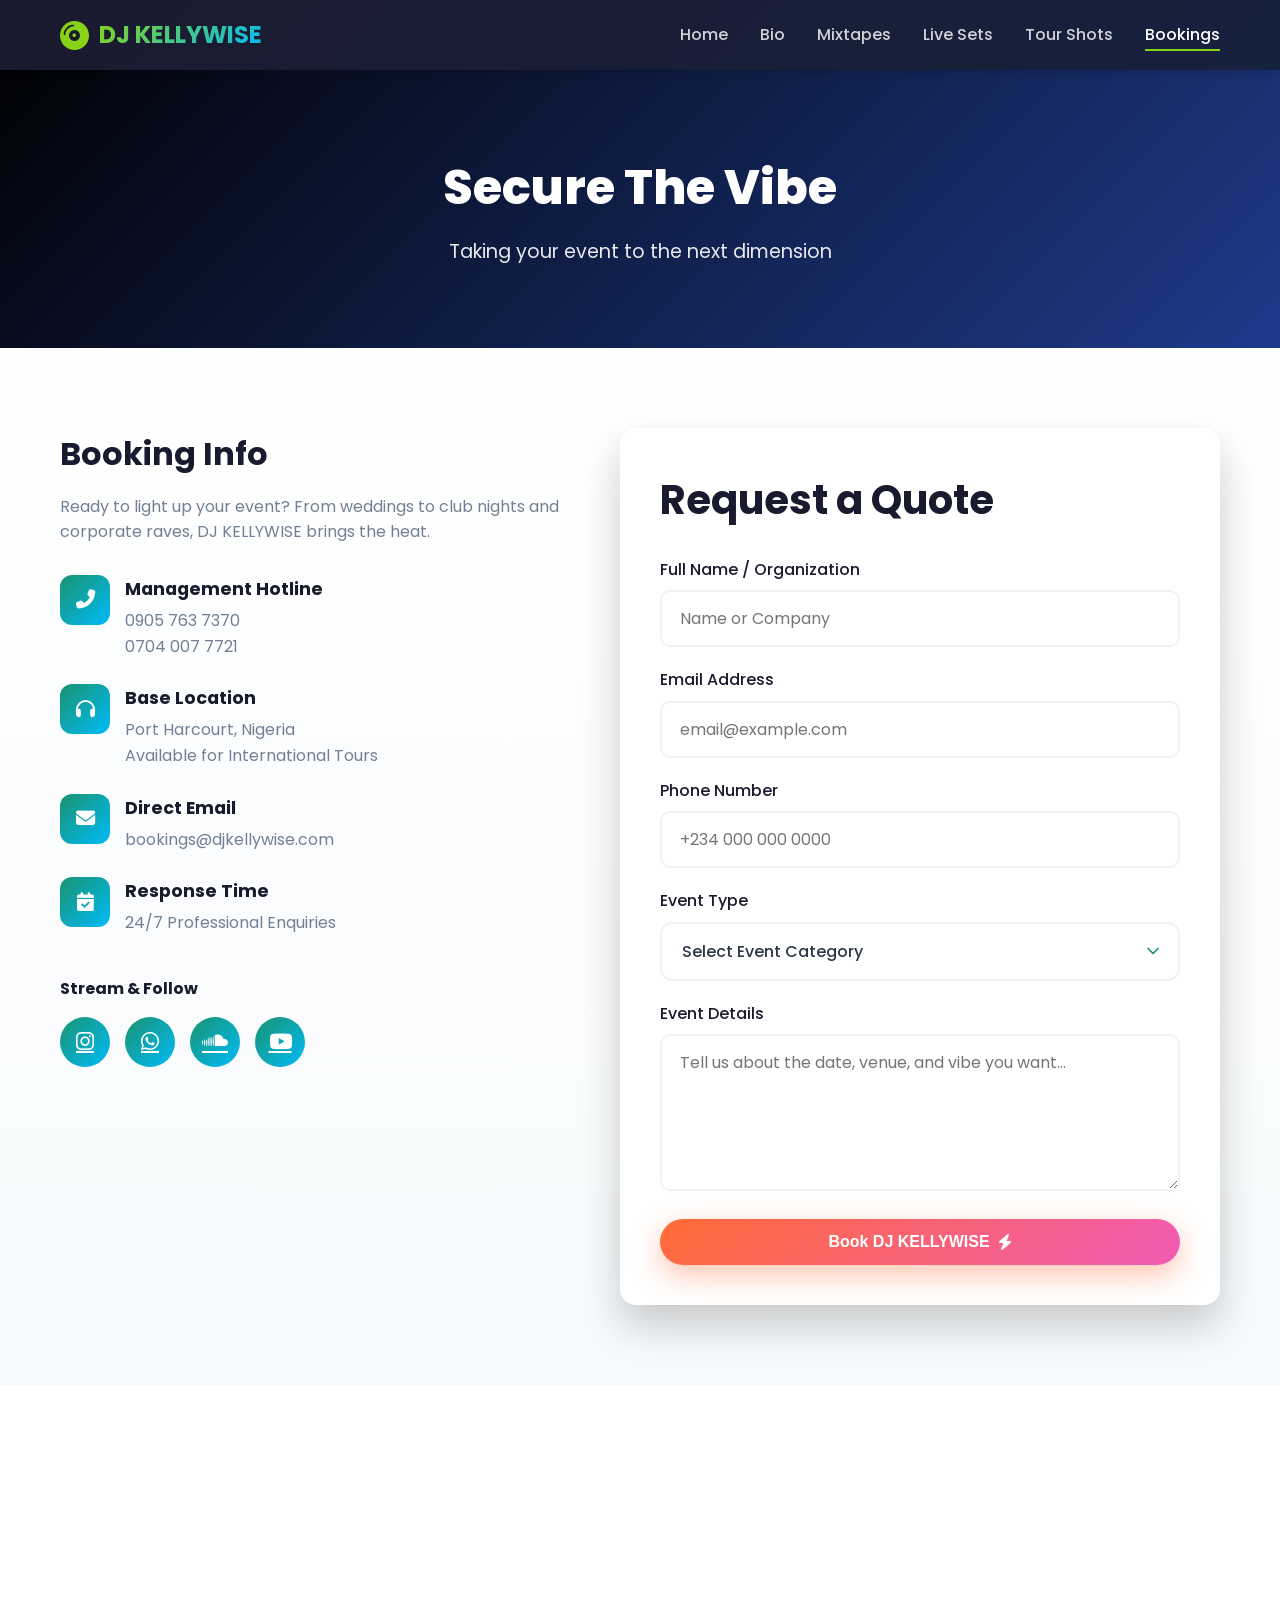
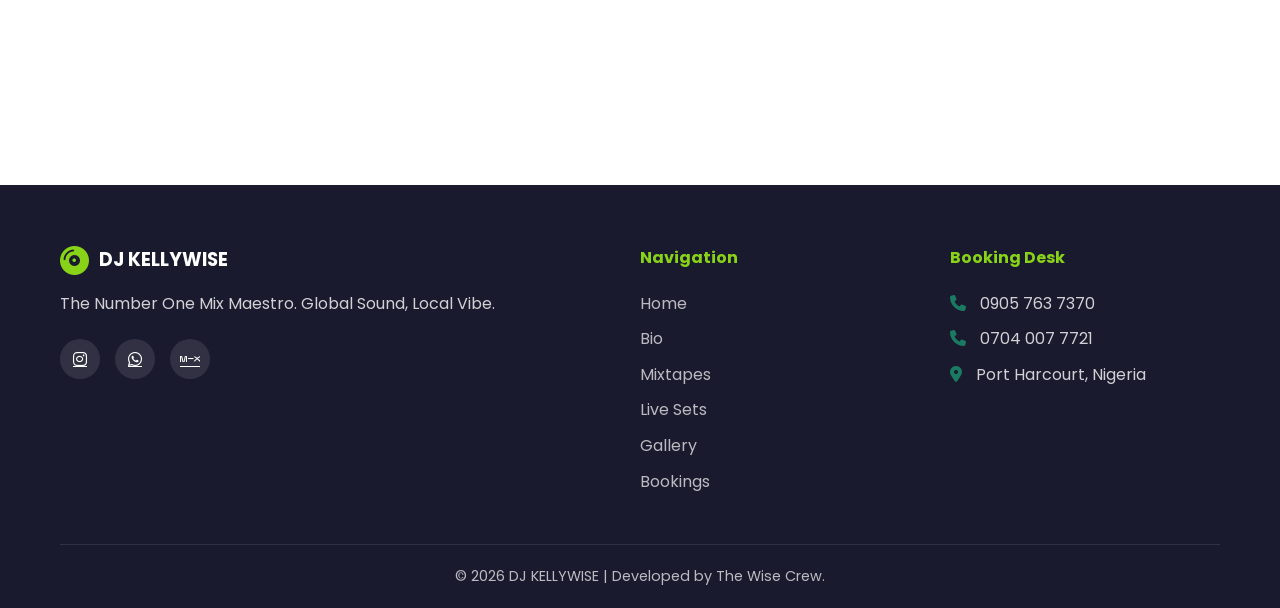
<file: contact.html>
<!DOCTYPE html>
<html lang="en">
<head>
  <meta charset="UTF-8">
  <meta name="viewport" content="width=device-width, initial-scale=1.0">
  <title>Book DJ KELLYWISE | The Sound of the Party</title>
  <link rel="stylesheet" href="style.css">
  <link href="https://fonts.googleapis.com/css2?family=Poppins:wght@300;400;500;600;700;800&display=swap" rel="stylesheet">
  <link rel="stylesheet" href="https://cdnjs.cloudflare.com/ajax/libs/font-awesome/6.4.0/css/all.min.css">
</head>
<body>

  <header id="main-header">
    <div class="container">
      <nav>
        <div class="logo-wrapper">
          <i class="fas fa-compact-disc fa-spin"></i>
          <h1 class="logo">DJ KELLYWISE</h1>
        </div>
        <ul class="nav-links">
          <li><a href="index.html">Home</a></li>
          <li><a href="Bio.html">Bio</a></li>
          <li><a href="mixtapes.html">Mixtapes</a></li>
          <li><a href="videos.html">Live Sets</a></li>
          <li><a href="gallery.html">Tour Shots</a></li>
          <li><a href="contact.html" class="active">Bookings</a></li>
        </ul>
        <div class="hamburger">
          <span></span>
          <span></span>
          <span></span>
        </div>
      </nav>
    </div>
  </header>

  <section class="page-header">
    <div class="page-header-bg" style="background: linear-gradient(135deg, #000000 0%, #1e3a8a 100%);"></div>
    <div class="page-header-content">
      <h1>Secure The Vibe</h1>
      <p>Taking your event to the next dimension</p>
    </div>
  </section>

  <section class="section contact-page">
    <div class="container-section">
      <div class="contact-grid">
        <div class="contact-info-panel">
          <h2>Booking Info</h2>
          <p>Ready to light up your event? From weddings to club nights and corporate raves, DJ KELLYWISE brings the heat.</p>
          
          <div class="contact-methods">
            <div class="contact-method">
              <div class="method-icon"><i class="fas fa-phone-alt"></i></div>
              <div>
                <h4>Management Hotline</h4>
                <p>0905 763 7370</p>
                <p>0704 007 7721</p>
              </div>
            </div>
            
            <div class="contact-method">
              <div class="method-icon"><i class="fas fa-headphones"></i></div>
              <div>
                <h4>Base Location</h4>
                <p>Port Harcourt, Nigeria</p>
                <p>Available for International Tours</p>
              </div>
            </div>
            
            <div class="contact-method">
              <div class="method-icon"><i class="fas fa-envelope"></i></div>
              <div>
                <h4>Direct Email</h4>
                <p>bookings@djkellywise.com</p>
              </div>
            </div>
            
            <div class="contact-method">
              <div class="method-icon"><i class="fas fa-calendar-check"></i></div>
              <div>
                <h4>Response Time</h4>
                <p>24/7 Professional Enquiries</p>
              </div>
            </div>
          </div>

          <div class="social-connect">
            <h4>Stream & Follow</h4>
            <div class="social-links-large">
              <a href="https://www.instagram.com/djkellywise" target="_blank"><i class="fab fa-instagram"></i></a>
              <a href="https://wa.me/2347040077721"><i class="fab fa-whatsapp"></i></a>
              <a href="#"><i class="fab fa-soundcloud"></i></a>
              <a href="#"><i class="fab fa-youtube"></i></a>
            </div>
          </div>
        </div>

        <div class="contact-form-panel">
          <h2>Request a Quote</h2>
          <form action="https://formspree.io/f/xlgpvrnz" method="POST" class="contact-form-full">
            <div class="form-group">
              <label>Full Name / Organization</label>
              <input type="text" name="name" placeholder="Name or Company" required>
            </div>
            
            <div class="form-group">
              <label>Email Address</label>
              <input type="email" name="email" placeholder="email@example.com" required>
            </div>
            
            <div class="form-group">
              <label>Phone Number</label>
              <input type="tel" name="phone" placeholder="+234 000 000 0000">
            </div>
            
            <div class="form-group">
              <label>Event Type</label>
              <select name="event_type" required>
                <option value="" disabled selected>Select Event Category</option>
                <option value="wedding">Wedding Reception</option>
                <option value="club">Club Appearance</option>
                <option value="concert">Concert / Festival</option>
                <option value="corporate">Corporate Event</option>
                <option value="private">Private Party</option>
              </select>
            </div>
            
            <div class="form-group">
              <label>Event Details</label>
              <textarea name="message" rows="5" placeholder="Tell us about the date, venue, and vibe you want..." required></textarea>
            </div>
            
            <button type="submit" class="btn btn-primary btn-full">
              Book DJ KELLYWISE <i class="fas fa-bolt"></i>
            </button>
          </form>
        </div>
      </div>
    </div>
  </section>

  <section class="map-section">
    <div class="map-container">
      <iframe 
        src="https://www.google.com/maps/embed?pb=!1m18!1m12!1m3!1d3975.7!2d6.9!3d4.8!2m3!1f0!2f0!3f0!3m2!1i1024!2i768!4f13.1!3m3!1m2!1s0x0%3A0x0!2zNMKwNDgnMDAuMCJOIDbCsDU0JzAwLjAiRQ!5e0!3m2!1sen!2sng!4v1234567890" 
        width="100%" 
        height="100%" 
        style="border:0;" 
        allowfullscreen="" 
        loading="lazy">
      </iframe>
    </div>
  </section>

  <footer>
    <div class="container-section">
      <div class="footer-content">
        <div class="footer-brand">
          <div class="logo-wrapper">
            <i class="fas fa-compact-disc"></i>
            <h3>DJ KELLYWISE</h3>
          </div>
          <p>The Number One Mix Maestro. Global Sound, Local Vibe.</p>
          <div class="social-links">
            <a href="https://www.instagram.com/djkellywise" target="_blank"><i class="fab fa-instagram"></i></a>
            <a href="https://wa.me/2347040077721"><i class="fab fa-whatsapp"></i></a>
            <a href="#"><i class="fab fa-mixcloud"></i></a>
          </div>
        </div>
        <div class="footer-links">
          <h4>Navigation</h4>
          <ul>
            <li><a href="index.html">Home</a></li>
            <li><a href="Bio.html">Bio</a></li>
            <li><a href="mixtapes.html">Mixtapes</a></li>
            <li><a href="videos.html">Live Sets</a></li>
            <li><a href="gallery.html">Gallery</a></li>
            <li><a href="contact.html">Bookings</a></li>
          </ul>
        </div>
        <div class="footer-contact">
          <h4>Booking Desk</h4>
          <p><i class="fas fa-phone"></i> 0905 763 7370</p>
          <p><i class="fas fa-phone"></i> 0704 007 7721</p>
          <p><i class="fas fa-map-marker-alt"></i> Port Harcourt, Nigeria</p>
        </div>
      </div>
      <div class="footer-bottom">
        <p>© 2026 DJ KELLYWISE | Developed by The Wise Crew.</p>
      </div>
    </div>
  </footer>

  <script>
    const hamburger = document.querySelector('.hamburger');
    const navLinks = document.querySelector('.nav-links');
    
    hamburger.addEventListener('click', () => {
      navLinks.classList.toggle('active');
      hamburger.classList.toggle('active');
    });

    window.addEventListener('scroll', () => {
      const header = document.getElementById('main-header');
      if (window.scrollY > 50) header.classList.add('scrolled');
      else header.classList.remove('scrolled');
    });
  </script>

</body>
</html>
</file>
<file: style.css>
/* CSS VARIABLES */
:root {
  --primary: #1a936f;
  --primary-dark: #147a5c;
  --secondary: #88d317;
  --accent: #00bbf9;
  --accent-light: #00f5d4;
  --orange: #ff6b35;
  --yellow: #ffd23f;
  --pink: #f15bb5;
  --purple: #9b5de5;
  
  --dark: #1a1a2e;
  --dark-light: #16213e;
  --text: #2d3748;
  --text-light: #718096;
  --white: #ffffff;
  --gray-100: #f7fafc;
  --gray-200: #edf2f7;
  
  --shadow-sm: 0 2px 4px rgba(0,0,0,0.05);
  --shadow: 0 4px 6px rgba(0,0,0,0.1);
  --shadow-lg: 0 10px 25px rgba(0,0,0,0.15);
  --shadow-xl: 0 20px 40px rgba(0,0,0,0.2);
  
  --transition: all 0.3s cubic-bezier(0.4, 0, 0.2, 1);
  --border-radius: 16px;
}

/* RESET */
* {
  margin: 0;
  padding: 0;
  box-sizing: border-box;
}

body {
  font-family: 'Poppins', sans-serif;
  line-height: 1.6;
  color: var(--text);
  overflow-x: hidden;
}

/* CONTAINER */
.container {
  max-width: 1200px;
  margin: 0 auto;
  padding: 0 20px;
}

.container-section {
  max-width: 1200px;
  margin: 0 auto;
  padding: 0 20px;
}

.text-center {
  text-align: center;
}

/* HEADER */
header {
  background: linear-gradient(135deg, var(--dark) 0%, var(--dark-light) 100%);
  color: var(--white);
  position: fixed;
  width: 100%;
  top: 0;
  z-index: 1000;
  padding: 1rem 0;
  box-shadow: var(--shadow);
}

header.scrolled {
  background: rgba(26, 26, 46, 0.95);
  backdrop-filter: blur(10px);
}

nav {
  width: 100%;
  display: flex;
  justify-content: space-between;
  align-items: center;
}

.logo-wrapper {
  display: flex;
  align-items: center;
  gap: 10px;
}

.logo-wrapper i {
  font-size: 1.8rem;
  color: var(--secondary);
}

.logo {
  font-size: 1.5rem;
  font-weight: 700;
  background: linear-gradient(135deg, var(--secondary) 0%, var(--accent) 100%);
  -webkit-background-clip: text;
  -webkit-text-fill-color: transparent;
}

.nav-links {
  list-style: none;
  display: flex;
  gap: 2rem;
}

.nav-links li a {
  color: rgba(255,255,255,0.8);
  text-decoration: none;
  font-weight: 500;
  transition: var(--transition);
  position: relative;
}

.nav-links li a::after {
  content: '';
  position: absolute;
  bottom: -5px;
  left: 0;
  width: 0;
  height: 2px;
  background: var(--secondary);
  transition: var(--transition);
}

.nav-links li a:hover,
.nav-links li a.active {
  color: var(--white);
}

.nav-links li a:hover::after,
.nav-links li a.active::after {
  width: 100%;
}

.hamburger {
  display: none;
  flex-direction: column;
  gap: 5px;
  cursor: pointer;
}

.hamburger span {
  width: 25px;
  height: 3px;
  background: var(--white);
  border-radius: 3px;
  transition: var(--transition);
}

/* HERO SECTION */
.hero {
  min-height: 100vh;
  display: flex;
  align-items: center;
  justify-content: center;
  position: relative;
  overflow: hidden;
  padding-top: 80px;
  background: linear-gradient(135deg, #667eea 0%, #764ba2 25%, #f093fb 50%, #f5576c 75%, #4facfe 100%);
  background-size: 400% 400%;
  animation: gradientShift 15s ease infinite;
}

@keyframes gradientShift {
  0% { background-position: 0% 50%; }
  50% { background-position: 100% 50%; }
  100% { background-position: 0% 50%; }
}

.hero-gradient {
  position: absolute;
  top: 0;
  left: 0;
  right: 0;
  bottom: 0;
  background: rgba(0,0,0,0.3);
  z-index: 1;
}

.hero-text {
  position: relative;
  z-index: 2;
  text-align: center;
  color: var(--white);
  max-width: 800px;
  padding: 0 20px;
}

.hero-tag {
  display: inline-flex;
  align-items: center;
  gap: 8px;
  background: rgba(255,255,255,0.2);
  backdrop-filter: blur(10px);
  padding: 8px 20px;
  border-radius: 50px;
  font-size: 0.9rem;
  margin-bottom: 1.5rem;
}

.hero-tag i {
  color: var(--yellow);
}

.hero h2 {
  font-size: clamp(2.5rem, 6vw, 4.5rem);
  font-weight: 800;
  line-height: 1.1;
  margin-bottom: 1rem;
}

.gradient-text {
  background: linear-gradient(135deg, var(--yellow) 0%, var(--secondary) 50%, var(--accent) 100%);
  -webkit-background-clip: text;
  -webkit-text-fill-color: transparent;
  background-clip: text;
}

.hero p {
  font-size: 1.2rem;
  margin-bottom: 2rem;
  opacity: 0.95;
}

.hero-buttons {
  display: flex;
  gap: 1rem;
  justify-content: center;
  flex-wrap: wrap;
  margin-bottom: 3rem;
}

.btn {
  display: inline-flex;
  align-items: center;
  gap: 8px;
  padding: 14px 32px;
  border-radius: 50px;
  font-weight: 600;
  text-decoration: none;
  transition: var(--transition);
  border: none;
  cursor: pointer;
  font-size: 1rem;
}

.btn-primary {
  background: linear-gradient(135deg, var(--orange) 0%, var(--pink) 100%);
  color: var(--white);
  box-shadow: 0 10px 30px rgba(255,107,53,0.4);
}

.btn-primary:hover {
  transform: translateY(-3px);
  box-shadow: 0 15px 40px rgba(255,107,53,0.5);
}

.btn-secondary {
  background: rgba(255,255,255,0.2);
  backdrop-filter: blur(10px);
  color: var(--white);
  border: 2px solid rgba(255,255,255,0.3);
}

.btn-secondary:hover {
  background: rgba(255,255,255,0.3);
  transform: translateY(-3px);
}

.hero-stats {
  display: flex;
  justify-content: center;
  gap: 3rem;
  flex-wrap: wrap;
}

.stat {
  text-align: center;
}

.stat-number {
  display: block;
  font-size: 2.5rem;
  font-weight: 800;
  color: var(--yellow);
}

.stat-label {
  font-size: 0.9rem;
  opacity: 0.9;
}

.floating-shapes {
  position: absolute;
  width: 100%;
  height: 100%;
  overflow: hidden;
  z-index: 0;
}

.shape {
  position: absolute;
  border-radius: 50%;
  opacity: 0.1;
}

.shape-1 {
  width: 300px;
  height: 300px;
  background: var(--yellow);
  top: 10%;
  left: 10%;
  animation: float 6s ease-in-out infinite;
}

.shape-2 {
  width: 200px;
  height: 200px;
  background: var(--accent);
  top: 60%;
  right: 10%;
  animation: float 8s ease-in-out infinite;
}

.shape-3 {
  width: 150px;
  height: 150px;
  background: var(--secondary);
  bottom: 10%;
  left: 30%;
  animation: float 7s ease-in-out infinite;
}

@keyframes float {
  0%, 100% { transform: translateY(0); }
  50% { transform: translateY(-20px); }
}

/* PAGE HEADER */
.page-header {
  position: relative;
  padding: 150px 0 80px;
  text-align: center;
  color: var(--white);
  margin-top: 0;
}

.page-header-bg {
  position: absolute;
  top: 0;
  left: 0;
  right: 0;
  bottom: 0;
  z-index: 0;
}

.page-header-content {
  position: relative;
  z-index: 1;
}

.page-header h1 {
  font-size: 3rem;
  font-weight: 800;
  margin-bottom: 10px;
}

.page-header p {
  font-size: 1.2rem;
  opacity: 0.9;
}

/* SECTIONS */
.section {
  padding: 80px 0;
}

.section-header {
  text-align: center;
  margin-bottom: 50px;
}

.section-tag {
  display: inline-block;
  background: linear-gradient(135deg, var(--primary) 0%, var(--accent) 100%);
  color: var(--white);
  padding: 6px 20px;
  border-radius: 50px;
  font-size: 0.85rem;
  font-weight: 600;
  margin-bottom: 1rem;
}

.section h2 {
  font-size: 2.5rem;
  font-weight: 700;
  color: var(--dark);
  margin-bottom: 10px;
}

.section-subtitle {
  color: var(--text-light);
  font-size: 1.1rem;
}

/* PREVIEW SECTION */
.preview-section {
  background: linear-gradient(180deg, var(--gray-100) 0%, var(--white) 100%);
}

.preview-grid {
  display: grid;
  grid-template-columns: repeat(auto-fit, minmax(250px, 1fr));
  gap: 30px;
}

.preview-card {
  background: var(--white);
  padding: 40px 30px;
  border-radius: var(--border-radius);
  text-align: center;
  box-shadow: var(--shadow);
  transition: var(--transition);
}

.preview-card:hover {
  transform: translateY(-10px);
  box-shadow: var(--shadow-xl);
}

.preview-icon {
  width: 80px;
  height: 80px;
  border-radius: 20px;
  display: flex;
  align-items: center;
  justify-content: center;
  font-size: 2rem;
  margin: 0 auto 20px;
  color: var(--white);
}

.preview-icon.amusement { background: linear-gradient(135deg, #ff6b35, #f7931e); }
.preview-icon.aquatic { background: linear-gradient(135deg, #00bbf9, #00f5d4); }
.preview-icon.garden { background: linear-gradient(135deg, #1a936f, #88d317); }
.preview-icon.hotel { background: linear-gradient(135deg, #9b5de5, #f15bb5); }

.preview-card h3 {
  font-size: 1.3rem;
  margin-bottom: 10px;
  color: var(--dark);
}

.preview-card p {
  color: var(--text-light);
}

/* VIDEO PREVIEW SECTION */
.video-preview-section {
  background: linear-gradient(135deg, var(--dark) 0%, var(--purple) 100%);
  color: var(--white);
}

.video-preview-section .section-header h2,
.video-preview-section .section-header .section-subtitle {
  color: var(--white);
}

.video-preview {
  max-width: 900px;
  margin: 0 auto;
}

.video-thumb-large {
  position: relative;
  border-radius: var(--border-radius);
  overflow: hidden;
  box-shadow: var(--shadow-xl);
}

.video-thumb-large img {
  width: 100%;
  display: block;
}

.play-overlay {
  position: absolute;
  top: 0;
  left: 0;
  right: 0;
  bottom: 0;
  background: rgba(0,0,0,0.4);
  display: flex;
  flex-direction: column;
  align-items: center;
  justify-content: center;
  transition: var(--transition);
}

.play-overlay:hover {
  background: rgba(0,0,0,0.3);
}

.play-btn-large {
  width: 100px;
  height: 100px;
  background: var(--white);
  border-radius: 50%;
  display: flex;
  align-items: center;
  justify-content: center;
  font-size: 2rem;
  color: var(--primary);
  text-decoration: none;
  transition: var(--transition);
  margin-bottom: 20px;
}

.play-btn-large:hover {
  transform: scale(1.1);
  box-shadow: 0 10px 30px rgba(0,0,0,0.3);
}

.play-overlay p {
  font-size: 1.2rem;
  font-weight: 600;
}

/* ABOUT SECTION */
.about-section {
  background: linear-gradient(180deg, var(--white) 0%, var(--gray-100) 100%);
}

.about-content {
  display: grid;
  grid-template-columns: 1fr 1fr;
  gap: 60px;
  align-items: center;
}

.about-image {
  position: relative;
}

.about-image img {
  width: 100%;
  border-radius: var(--border-radius);
  box-shadow: var(--shadow-xl);
}

.experience-badge {
  position: absolute;
  bottom: -20px;
  right: -20px;
  background: linear-gradient(135deg, var(--orange) 0%, var(--pink) 100%);
  color: var(--white);
  padding: 20px 30px;
  border-radius: var(--border-radius);
  text-align: center;
  box-shadow: var(--shadow-lg);
}

.experience-badge .years {
  display: block;
  font-size: 2.5rem;
  font-weight: 800;
  line-height: 1;
}

.experience-badge .text {
  font-size: 0.9rem;
  font-weight: 500;
}

.about-text h2 {
  font-size: 2.2rem;
  color: var(--dark);
  margin: 20px 0 15px;
}

.about-text > p {
  color: var(--text-light);
  margin-bottom: 15px;
  font-size: 1.05rem;
}

.about-features {
  display: grid;
  grid-template-columns: 1fr 1fr;
  gap: 20px;
  margin: 30px 0;
}

.feature {
  display: flex;
  align-items: center;
  gap: 12px;
}

.feature-icon {
  width: 45px;
  height: 45px;
  background: linear-gradient(135deg, var(--primary) 0%, var(--accent) 100%);
  border-radius: 12px;
  display: flex;
  align-items: center;
  justify-content: center;
  color: var(--white);
  font-size: 1.2rem;
}

.feature h4 {
  font-size: 1rem;
  color: var(--dark);
  margin-bottom: 2px;
}

.feature p {
  font-size: 0.85rem;
  color: var(--text-light);
  margin: 0;
}

/* MISSION SECTION */
.mission-section {
  background: var(--white);
}

.mission-grid {
  display: grid;
  grid-template-columns: repeat(auto-fit, minmax(300px, 1fr));
  gap: 30px;
}

.mission-card {
  background: linear-gradient(135deg, var(--gray-100) 0%, var(--white) 100%);
  padding: 40px;
  border-radius: var(--border-radius);
  text-align: center;
  transition: var(--transition);
}

.mission-card:hover {
  transform: translateY(-5px);
  box-shadow: var(--shadow-lg);
}

.mission-icon {
  width: 70px;
  height: 70px;
  background: linear-gradient(135deg, var(--primary) 0%, var(--accent) 100%);
  border-radius: 50%;
  display: flex;
  align-items: center;
  justify-content: center;
  margin: 0 auto 20px;
  font-size: 1.8rem;
  color: var(--white);
}

.mission-card h3 {
  font-size: 1.4rem;
  margin-bottom: 15px;
  color: var(--dark);
}

.mission-card p {
  color: var(--text-light);
  line-height: 1.8;
}

/* ATTRACTIONS PAGE */
.attractions-page {
  background: linear-gradient(180deg, var(--gray-100) 0%, var(--white) 100%);
}

.attractions-detailed {
  display: flex;
  flex-direction: column;
  gap: 80px;
}

.attraction-detailed {
  display: grid;
  grid-template-columns: 1fr 1fr;
  gap: 50px;
  align-items: center;
}

.attraction-detailed.reverse {
  direction: rtl;
}

.attraction-detailed.reverse > * {
  direction: ltr;
}

.attraction-image {
  border-radius: var(--border-radius);
  overflow: hidden;
  box-shadow: var(--shadow-xl);
}

.attraction-image img {
  width: 100%;
  height: 100%;
  object-fit: cover;
  display: block;
}

.attraction-content {
  padding: 20px;
}

.attraction-icon {
  width: 70px;
  height: 70px;
  border-radius: 20px;
  display: flex;
  align-items: center;
  justify-content: center;
  font-size: 1.8rem;
  color: var(--white);
  margin-bottom: 20px;
}

.attraction-icon.amusement { background: linear-gradient(135deg, #ff6b35, #f7931e); }
.attraction-icon.aquatic { background: linear-gradient(135deg, #00bbf9, #00f5d4); }
.attraction-icon.garden { background: linear-gradient(135deg, #1a936f, #88d317); }
.attraction-icon.hotel { background: linear-gradient(135deg, #9b5de5, #f15bb5); }
.attraction-icon.restaurant { background: linear-gradient(135deg, #f15bb5, #fee440); }
.attraction-icon.conference { background: linear-gradient(135deg, #00bbf9, #9b5de5); }

.attraction-content h3 {
  font-size: 2rem;
  color: var(--dark);
  margin-bottom: 15px;
}

.attraction-content > p {
  color: var(--text-light);
  margin-bottom: 20px;
  line-height: 1.8;
}

.attraction-features {
  list-style: none;
  margin-bottom: 30px;
}

.attraction-features li {
  padding: 8px 0;
  color: var(--text);
  display: flex;
  align-items: center;
  gap: 10px;
}

.attraction-features li i {
  color: var(--primary);
}

/* VIDEO PAGE */
.video-gallery-section {
  background: linear-gradient(180deg, var(--white) 0%, var(--gray-100) 100%);
}

.featured-video {
  background: var(--white);
  border-radius: var(--border-radius);
  overflow: hidden;
  box-shadow: var(--shadow-xl);
  margin-bottom: 60px;
}

.video-container {
  position: relative;
  padding-bottom: 56.25%;
  height: 0;
  overflow: hidden;
}

.video-container video,
.video-container iframe {
  position: absolute;
  top: 0;
  left: 0;
  width: 100%;
  height: 100%;
  object-fit: cover;
}

.video-info {
  padding: 30px;
}

.video-info h3 {
  font-size: 1.5rem;
  margin-bottom: 10px;
  color: var(--dark);
}

.video-info > p {
  color: var(--text-light);
  margin-bottom: 15px;
}

.video-stats {
  display: flex;
  gap: 20px;
  color: var(--text-light);
  font-size: 0.9rem;
}

.video-stats i {
  margin-right: 5px;
  color: var(--primary);
}

.video-grid {
  display: grid;
  grid-template-columns: repeat(auto-fit, minmax(350px, 1fr));
  gap: 30px;
}

.video-card {
  background: var(--white);
  border-radius: var(--border-radius);
  overflow: hidden;
  box-shadow: var(--shadow);
  transition: var(--transition);
}

.video-card:hover {
  transform: translateY(-5px);
  box-shadow: var(--shadow-xl);
}

.video-player video {
  width: 100%;
  display: block;
}

.video-details {
  padding: 20px;
}

.video-details h4 {
  font-size: 1.2rem;
  margin-bottom: 8px;
  color: var(--dark);
}

.video-details > p {
  color: var(--text-light);
  font-size: 0.9rem;
  margin-bottom: 10px;
}

.video-meta {
  display: flex;
  gap: 15px;
  font-size: 0.85rem;
  color: var(--text-light);
}

.video-meta i {
  margin-right: 3px;
  color: var(--primary);
}

/* UPLOAD SECTION */
.upload-section {
  background: linear-gradient(135deg, var(--primary) 0%, var(--accent) 100%);
  color: var(--white);
  text-align: center;
}

.upload-box {
  max-width: 500px;
  margin: 0 auto;
  padding: 60px 40px;
  background: rgba(255,255,255,0.1);
  backdrop-filter: blur(10px);
  border-radius: var(--border-radius);
  border: 2px dashed rgba(255,255,255,0.3);
}

.upload-box i {
  font-size: 4rem;
  margin-bottom: 20px;
  opacity: 0.9;
}

.upload-box h3 {
  font-size: 1.8rem;
  margin-bottom: 10px;
}

.upload-box > p {
  opacity: 0.9;
  margin-bottom: 25px;
}

.upload-note {
  font-size: 0.85rem;
  opacity: 0.7;
  margin-top: 15px;
}

/* GALLERY PAGE */
.gallery-section {
  background: linear-gradient(180deg, var(--white) 0%, var(--gray-100) 100%);
}

.gallery-filter {
  display: flex;
  justify-content: center;
  gap: 15px;
  margin-bottom: 40px;
  flex-wrap: wrap;
}

.filter-btn {
  padding: 10px 25px;
  border: 2px solid var(--primary);
  background: transparent;
  color: var(--primary);
  border-radius: 50px;
  cursor: pointer;
  font-weight: 600;
  transition: var(--transition);
}

.filter-btn:hover,
.filter-btn.active {
  background: var(--primary);
  color: var(--white);
}

.gallery-masonry {
  display: grid;
  grid-template-columns: repeat(4, 1fr);
  grid-auto-rows: 250px;
  gap: 20px;
}

.gallery-item {
  position: relative;
  border-radius: var(--border-radius);
  overflow: hidden;
  cursor: pointer;
}

.gallery-item img {
  width: 100%;
  height: 100%;
  object-fit: cover;
  transition: var(--transition);
}

.gallery-item.large {
  grid-column: span 2;
  grid-row: span 2;
}

.gallery-item.wide {
  grid-column: span 2;
}

.gallery-overlay {
  position: absolute;
  bottom: 0;
  left: 0;
  right: 0;
  background: linear-gradient(to top, rgba(0,0,0,0.8), transparent);
  padding: 20px;
  color: var(--white);
  transform: translateY(100%);
  transition: var(--transition);
  display: flex;
  justify-content: space-between;
  align-items: flex-end;
}

.gallery-item:hover img {
  transform: scale(1.1);
}

.gallery-item:hover .gallery-overlay {
  transform: translateY(0);
}

.gallery-overlay h4 {
  font-size: 1.2rem;
  margin-bottom: 5px;
}

.gallery-overlay p {
  font-size: 0.9rem;
  opacity: 0.9;
}

.view-btn {
  width: 40px;
  height: 40px;
  background: var(--white);
  border: none;
  border-radius: 50%;
  display: flex;
  align-items: center;
  justify-content: center;
  cursor: pointer;
  transition: var(--transition);
}

.view-btn:hover {
  transform: scale(1.1);
}

/* LIGHTBOX */
.lightbox {
  display: none;
  position: fixed;
  top: 0;
  left: 0;
  right: 0;
  bottom: 0;
  background: rgba(0,0,0,0.95);
  z-index: 9999;
  align-items: center;
  justify-content: center;
  padding: 20px;
}

.lightbox img {
  max-width: 90%;
  max-height: 80vh;
  border-radius: 10px;
}

.lightbox-close {
  position: absolute;
  top: 20px;
  right: 40px;
  font-size: 3rem;
  color: var(--white);
  cursor: pointer;
  transition: var(--transition);
}

.lightbox-close:hover {
  color: var(--primary);
}

.lightbox-caption {
  position: absolute;
  bottom: 80px;
  left: 50%;
  transform: translateX(-50%);
  color: var(--white);
  font-size: 1.2rem;
}

.lightbox-prev,
.lightbox-next {
  position: absolute;
  top: 50%;
  transform: translateY(-50%);
  background: rgba(255,255,255,0.2);
  border: none;
  color: var(--white);
  width: 50px;
  height: 50px;
  border-radius: 50%;
  cursor: pointer;
  font-size: 1.2rem;
  transition: var(--transition);
}

.lightbox-prev:hover,
.lightbox-next:hover {
  background: var(--primary);
}

.lightbox-prev { left: 20px; }
.lightbox-next { right: 20px; }

/* CONTACT PAGE */
.contact-page {
  background: linear-gradient(180deg, var(--white) 0%, var(--gray-100) 100%);
}

.contact-grid {
  display: grid;
  grid-template-columns: 1fr 1.2fr;
  gap: 60px;
}

.contact-info-panel h2 {
  font-size: 2rem;
  margin-bottom: 15px;
  color: var(--dark);
}

.contact-info-panel > p {
  color: var(--text-light);
  margin-bottom: 30px;
}

.contact-methods {
  margin-bottom: 40px;
}

.contact-method {
  display: flex;
  align-items: flex-start;
  gap: 15px;
  margin-bottom: 25px;
}

.method-icon {
  width: 50px;
  height: 50px;
  background: linear-gradient(135deg, var(--primary) 0%, var(--accent) 100%);
  border-radius: 12px;
  display: flex;
  align-items: center;
  justify-content: center;
  color: var(--white);
  font-size: 1.2rem;
  flex-shrink: 0;
}

.contact-method h4 {
  font-size: 1.1rem;
  color: var(--dark);
  margin-bottom: 5px;
}

.contact-method p {
  color: var(--text-light);
  margin: 0;
}

.social-connect h4 {
  margin-bottom: 15px;
  color: var(--dark);
}

.social-links-large {
  display: flex;
  gap: 15px;
}

.social-links-large a {
  width: 50px;
  height: 50px;
  background: linear-gradient(135deg, var(--primary) 0%, var(--accent) 100%);
  border-radius: 50%;
  display: flex;
  align-items: center;
  justify-content: center;
  color: var(--white);
  font-size: 1.3rem;
  transition: var(--transition);
}

.social-links-large a:hover {
  transform: translateY(-3px);
  box-shadow: var(--shadow-lg);
}

.contact-form-panel {
  background: var(--white);
  padding: 40px;
  border-radius: var(--border-radius);
  box-shadow: var(--shadow-xl);
}

.contact-form-panel h2 {
  margin-bottom: 25px;
  color: var(--dark);
}

.contact-form-full .form-group {
  margin-bottom: 20px;
}

.contact-form-full label {
  display: block;
  margin-bottom: 8px;
  color: var(--dark);
  font-weight: 500;
}

.contact-form-full input,
.contact-form-full select,
.contact-form-full textarea {
  width: 100%;
  padding: 14px 18px;
  border: 2px solid var(--gray-200);
  border-radius: 10px;
  font-family: inherit;
  font-size: 1rem;
  transition: var(--transition);
}

.contact-form-full input:focus,
.contact-form-full select:focus,
.contact-form-full textarea:focus {
  outline: none;
  border-color: var(--primary);
}

.contact-form-full textarea {
  resize: vertical;
  min-height: 120px;
}

.btn-full {
  width: 100%;
  justify-content: center;
}

/* MAP SECTION */
.map-section {
  height: 400px;
}

.map-container {
  width: 100%;
  height: 100%;
}

.map-container iframe {
  width: 100%;
  height: 100%;
  border: none;
}

/* FOOTER */
footer {
  background: var(--dark);
  color: var(--white);
  padding: 60px 0 0;
}

.footer-content {
  display: grid;
  grid-template-columns: 2fr 1fr 1fr;
  gap: 40px;
  padding-bottom: 40px;
  border-bottom: 1px solid rgba(255,255,255,0.1);
}

.footer-brand .logo-wrapper {
  margin-bottom: 15px;
}

.footer-brand p {
  opacity: 0.8;
  line-height: 1.8;
  margin-bottom: 20px;
}

.social-links {
  display: flex;
  gap: 15px;
}

.social-links a {
  width: 40px;
  height: 40px;
  background: rgba(255,255,255,0.1);
  border-radius: 50%;
  display: flex;
  align-items: center;
  justify-content: center;
  color: var(--white);
  transition: var(--transition);
}

.social-links a:hover {
  background: var(--primary);
  transform: translateY(-3px);
}

.footer-links h4 {
  margin-bottom: 20px;
  color: var(--secondary);
}

.footer-links ul {
  list-style: none;
}

.footer-links ul li {
  margin-bottom: 10px;
}

.footer-links ul li a {
  color: rgba(255,255,255,0.7);
  text-decoration: none;
  transition: var(--transition);
}

.footer-links ul li a:hover {
  color: var(--white);
  padding-left: 5px;
}

.footer-contact h4 {
  margin-bottom: 20px;
  color: var(--secondary);
}

.footer-contact p {
  margin-bottom: 10px;
  opacity: 0.8;
}

.footer-contact i {
  margin-right: 10px;
  color: var(--primary);
}

.footer-bottom {
  text-align: center;
  padding: 20px 0;
  opacity: 0.7;
  font-size: 0.9rem;
}

/* RESPONSIVE */
@media (max-width: 992px) {
  .about-content,
  .attraction-detailed,
  .attraction-detailed.reverse,
  .contact-grid {
    grid-template-columns: 1fr;
  }
  
  .attraction-detailed.reverse {
    direction: ltr;
  }
  
  .footer-content {
    grid-template-columns: 1fr 1fr;
  }
  
  .gallery-masonry {
    grid-template-columns: repeat(2, 1fr);
  }
  
  .gallery-item.large,
  .gallery-item.wide {
    grid-column: span 2;
  }
}

@media (max-width: 768px) {
  .nav-links {
    display: none;
    position: absolute;
    top: 100%;
    left: 0;
    right: 0;
    background: var(--dark);
    flex-direction: column;
    padding: 20px;
    gap: 15px;
  }
  
  .nav-links.active {
    display: flex;
  }
  
  .hamburger {
    display: flex;
  }
  
  .hero-stats {
    gap: 1.5rem;
  }
  
  .about-features {
    grid-template-columns: 1fr;
  }
  
  .gallery-masonry {
    grid-template-columns: 1fr;
  }
  
  .gallery-item.large,
  .gallery-item.wide {
    grid-column: span 1;
    grid-row: span 1;
  }
  
  .video-grid {
    grid-template-columns: 1fr;
  }
  
  .footer-content {
    grid-template-columns: 1fr;
    text-align: center;
  }
  
  .social-links {
    justify-content: center;
  }
  
  .page-header h1 {
    font-size: 2rem;
  }
}

/* SCROLLBAR */
::-webkit-scrollbar {
  width: 10px;
}

::-webkit-scrollbar-track {
  background: var(--gray-100);
}

::-webkit-scrollbar-thumb {
  background: var(--primary);
  border-radius: 5px;
}

::-webkit-scrollbar-thumb:hover {
  background: var(--primary-dark);
}
/* MODERN SELECT/DROPDOWN STYLING */

.form-group select,
.custom-select {
  width: 100%;
  padding: 16px 20px;
  font-size: 1rem;
  font-family: 'Poppins', sans-serif;
  font-weight: 500;
  color: var(--text);
  background: var(--white);
  border: 2px solid var(--gray-200);
  border-radius: 12px;
  cursor: pointer;
  appearance: none;
  -webkit-appearance: none;
  -moz-appearance: none;
  background-image: url("data:image/svg+xml,%3Csvg xmlns='http://www.w3.org/2000/svg' width='24' height='24' viewBox='0 0 24 24' fill='none' stroke='%231a936f' stroke-width='2' stroke-linecap='round' stroke-linejoin='round'%3E%3Cpolyline points='6 9 12 15 18 9'%3E%3C/polyline%3E%3C/svg%3E");
  background-repeat: no-repeat;
  background-position: right 15px center;
  background-size: 20px;
  padding-right: 50px;
  transition: var(--transition);
}

.form-group select:hover,
.custom-select:hover {
  border-color: var(--primary);
  box-shadow: 0 4px 12px rgba(26, 147, 111, 0.15);
}

.form-group select:focus,
.custom-select:focus {
  outline: none;
  border-color: var(--primary);
  box-shadow: 0 0 0 4px rgba(26, 147, 111, 0.1);
}

/* Custom Radio Select Cards */
.radio-select-container {
  display: flex;
  flex-direction: column;
  gap: 12px;
}

.radio-select-card {
  position: relative;
  display: flex;
  align-items: center;
  padding: 18px 20px;
  background: var(--white);
  border: 2px solid var(--gray-200);
  border-radius: 14px;
  cursor: pointer;
  transition: var(--transition);
}

.radio-select-card:hover {
  border-color: var(--primary);
  transform: translateX(5px);
  box-shadow: var(--shadow);
}

.radio-select-card input[type="radio"] {
  position: absolute;
  opacity: 0;
  cursor: pointer;
}

.radio-select-card .radio-circle {
  width: 24px;
  height: 24px;
  border: 2px solid var(--gray-200);
  border-radius: 50%;
  margin-right: 15px;
  display: flex;
  align-items: center;
  justify-content: center;
  transition: var(--transition);
  flex-shrink: 0;
}

.radio-select-card .radio-circle::after {
  content: '';
  width: 12px;
  height: 12px;
  background: var(--primary);
  border-radius: 50%;
  transform: scale(0);
  transition: var(--transition);
}

.radio-select-card input[type="radio"]:checked ~ .radio-circle {
  border-color: var(--primary);
}

.radio-select-card input[type="radio"]:checked ~ .radio-circle::after {
  transform: scale(1);
}

.radio-select-card .radio-content {
  flex: 1;
}

.radio-select-card .radio-title {
  font-size: 1.05rem;
  font-weight: 600;
  color: var(--dark);
  margin-bottom: 3px;
}

.radio-select-card .radio-subtitle {
  font-size: 0.85rem;
  color: var(--text-light);
}

.radio-select-card input[type="radio"]:checked ~ .radio-content .radio-title {
  color: var(--primary);
}

.radio-select-card .radio-icon {
  width: 45px;
  height: 45px;
  border-radius: 12px;
  display: flex;
  align-items: center;
  justify-content: center;
  font-size: 1.3rem;
  margin-right: 15px;
  transition: var(--transition);
}

/* Icon colors for each option */
.radio-select-card.amusement .radio-icon { 
  background: linear-gradient(135deg, #ff6b3520, #f7931e20); 
  color: #ff6b35; 
}
.radio-select-card.aquatic .radio-icon { 
  background: linear-gradient(135deg, #00bbf920, #00f5d420); 
  color: #00bbf9; 
}
.radio-select-card.garden .radio-icon { 
  background: linear-gradient(135deg, #1a936f20, #88d31720); 
  color: #1a936f; 
}
.radio-select-card.hotel .radio-icon { 
  background: linear-gradient(135deg, #9b5de520, #f15bb520); 
  color: #9b5de5; 
}
.radio-select-card.restaurant .radio-icon { 
  background: linear-gradient(135deg, #f15bb520, #fee44020); 
  color: #f15bb5; 
}
.radio-select-card.conference .radio-icon { 
  background: linear-gradient(135deg, #00bbf920, #9b5de520); 
  color: #00bbf9; 
}

.radio-select-card input[type="radio"]:checked ~ .radio-icon {
  transform: scale(1.1);
}

/* Selected state */
.radio-select-card.selected {
  border-color: var(--primary);
  background: linear-gradient(135deg, rgba(26,147,111,0.05), rgba(0,187,249,0.05));
}

/* Mobile Modal Style */
.select-modal {
  position: fixed;
  top: 0;
  left: 0;
  right: 0;
  bottom: 0;
  background: rgba(0,0,0,0.5);
  z-index: 9999;
  display: flex;
  align-items: flex-end;
  opacity: 0;
  visibility: hidden;
  transition: var(--transition);
}

.select-modal.active {
  opacity: 1;
  visibility: visible;
}

.select-modal-content {
  background: var(--white);
  width: 100%;
  max-height: 80vh;
  border-radius: 24px 24px 0 0;
  padding: 25px;
  transform: translateY(100%);
  transition: var(--transition);
  overflow-y: auto;
}

.select-modal.active .select-modal-content {
  transform: translateY(0);
}

.select-modal-header {
  display: flex;
  justify-content: space-between;
  align-items: center;
  margin-bottom: 20px;
  padding-bottom: 15px;
  border-bottom: 1px solid var(--gray-200);
}

.select-modal-header h3 {
  font-size: 1.3rem;
  color: var(--dark);
}

.select-modal-close {
  width: 36px;
  height: 36px;
  border-radius: 50%;
  background: var(--gray-100);
  border: none;
  display: flex;
  align-items: center;
  justify-content: center;
  cursor: pointer;
  font-size: 1.2rem;
  color: var(--text-light);
}

.select-option {
  display: flex;
  align-items: center;
  padding: 18px;
  border-radius: 14px;
  cursor: pointer;
  transition: var(--transition);
  margin-bottom: 10px;
}

.select-option:hover {
  background: var(--gray-100);
}

.select-option.selected {
  background: linear-gradient(135deg, rgba(26,147,111,0.1), rgba(0,187,249,0.1));
  border: 2px solid var(--primary);
}

.select-option-icon {
  width: 48px;
  height: 48px;
  border-radius: 14px;
  display: flex;
  align-items: center;
  justify-content: center;
  font-size: 1.4rem;
  margin-right: 15px;
}

.select-option-text {
  flex: 1;
}

.select-option-text h4 {
  font-size: 1.1rem;
  color: var(--dark);
  margin-bottom: 3px;
}

.select-option-text p {
  font-size: 0.85rem;
  color: var(--text-light);
}

.select-option-check {
  width: 28px;
  height: 28px;
  border-radius: 50%;
  border: 2px solid var(--gray-200);
  display: flex;
  align-items: center;
  justify-content: center;
  color: var(--white);
  transition: var(--transition);
}

.select-option.selected .select-option-check {
  background: var(--primary);
  border-color: var(--primary);
}

/* Floating label select */
.floating-select-group {
  position: relative;
  margin-bottom: 25px;
}

.floating-select-group select {
  width: 100%;
  padding: 20px 16px 8px;
  font-size: 1rem;
  border: 2px solid var(--gray-200);
  border-radius: 12px;
  background: var(--white);
  appearance: none;
  cursor: pointer;
  transition: var(--transition);
}

.floating-select-group label {
  position: absolute;
  left: 16px;
  top: 50%;
  transform: translateY(-50%);
  font-size: 1rem;
  color: var(--text-light);
  pointer-events: none;
  transition: var(--transition);
  background: var(--white);
  padding: 0 5px;
}

.floating-select-group select:focus,
.floating-select-group select:not([value=""]) {
  border-color: var(--primary);
  padding-top: 24px;
  padding-bottom: 12px;
}

.floating-select-group select:focus + label,
.floating-select-group select:not([value=""]) + label {
  top: 0;
  font-size: 0.8rem;
  color: var(--primary);
  font-weight: 600;
}

/* Chip/Tag style selection */
.chip-select-container {
  display: flex;
  flex-wrap: wrap;
  gap: 12px;
}

.chip-select {
  padding: 12px 20px;
  background: var(--white);
  border: 2px solid var(--gray-200);
  border-radius: 50px;
  cursor: pointer;
  transition: var(--transition);
  display: flex;
  align-items: center;
  gap: 8px;
  font-weight: 500;
}

.chip-select:hover {
  border-color: var(--primary);
  transform: translateY(-2px);
}

.chip-select.active {
  background: var(--primary);
  border-color: var(--primary);
  color: var(--white);
}

.chip-select i {
  font-size: 1.1rem;
}
</file>
